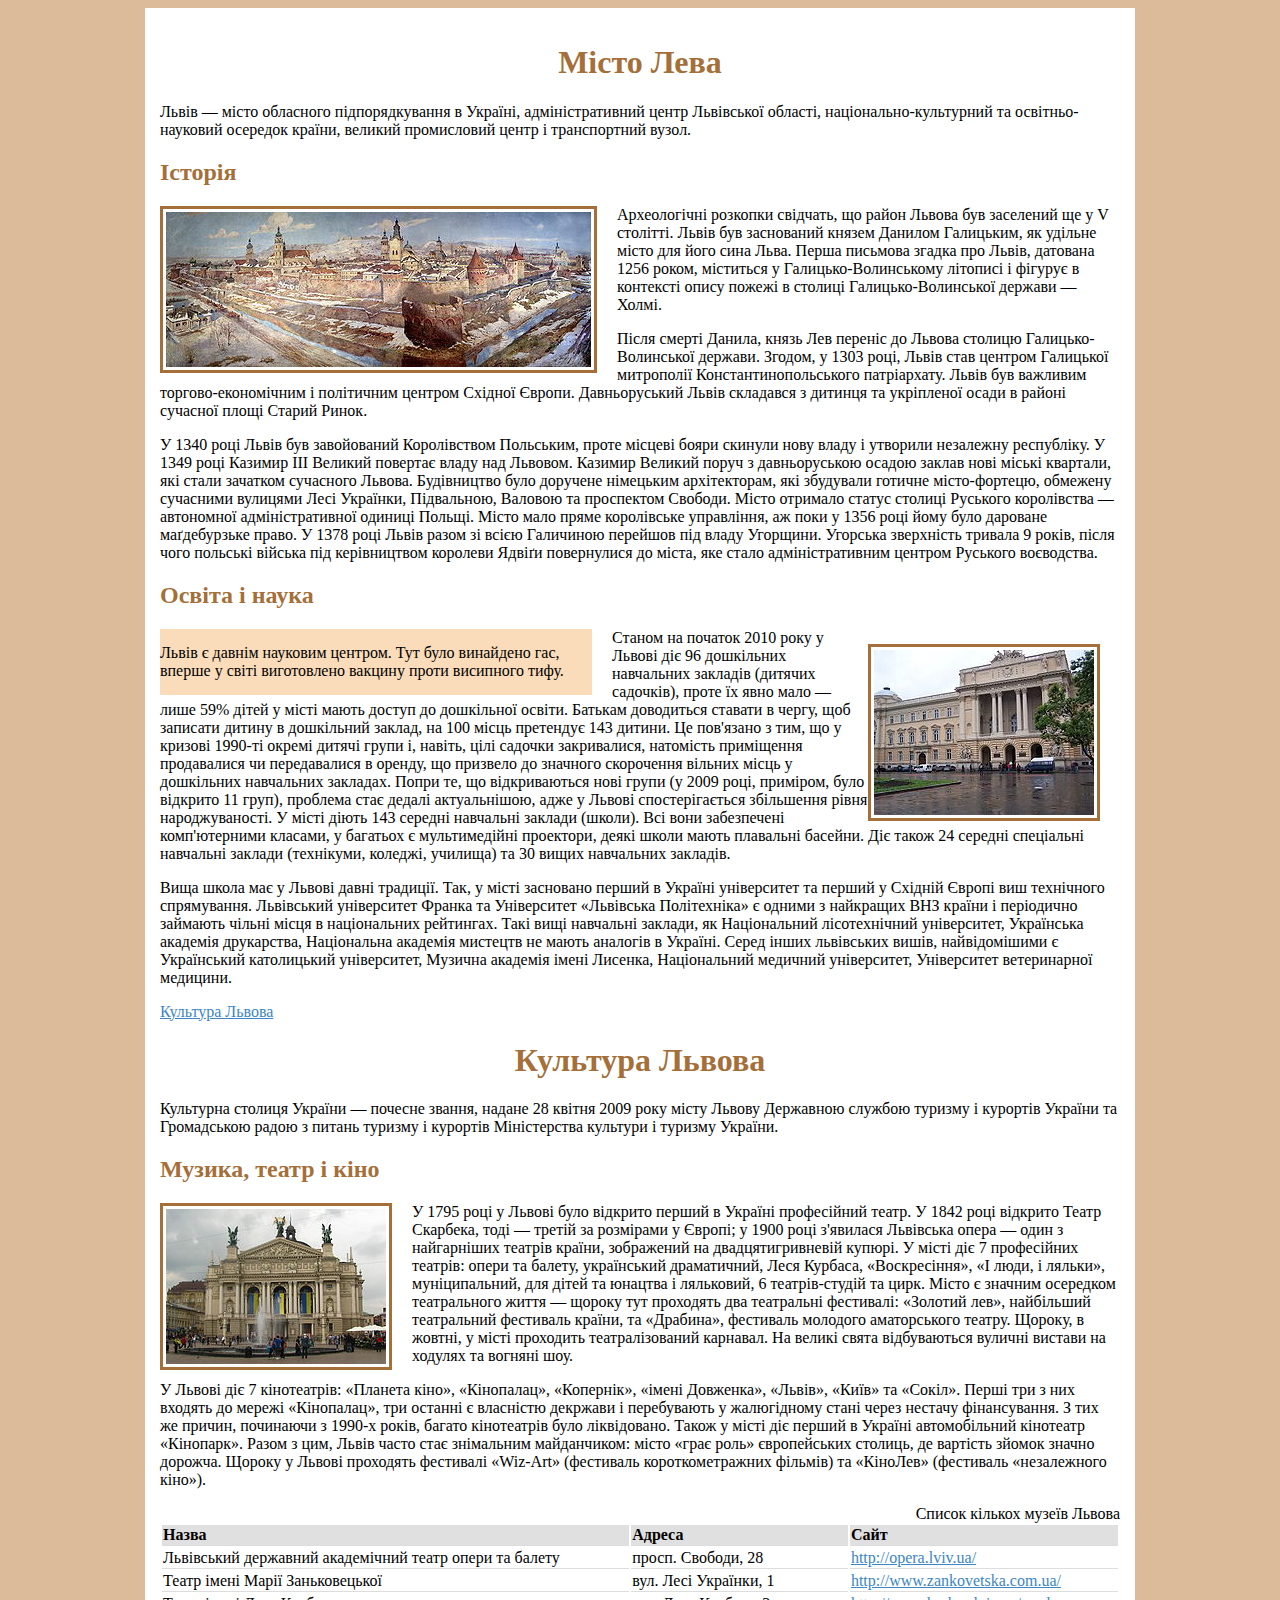
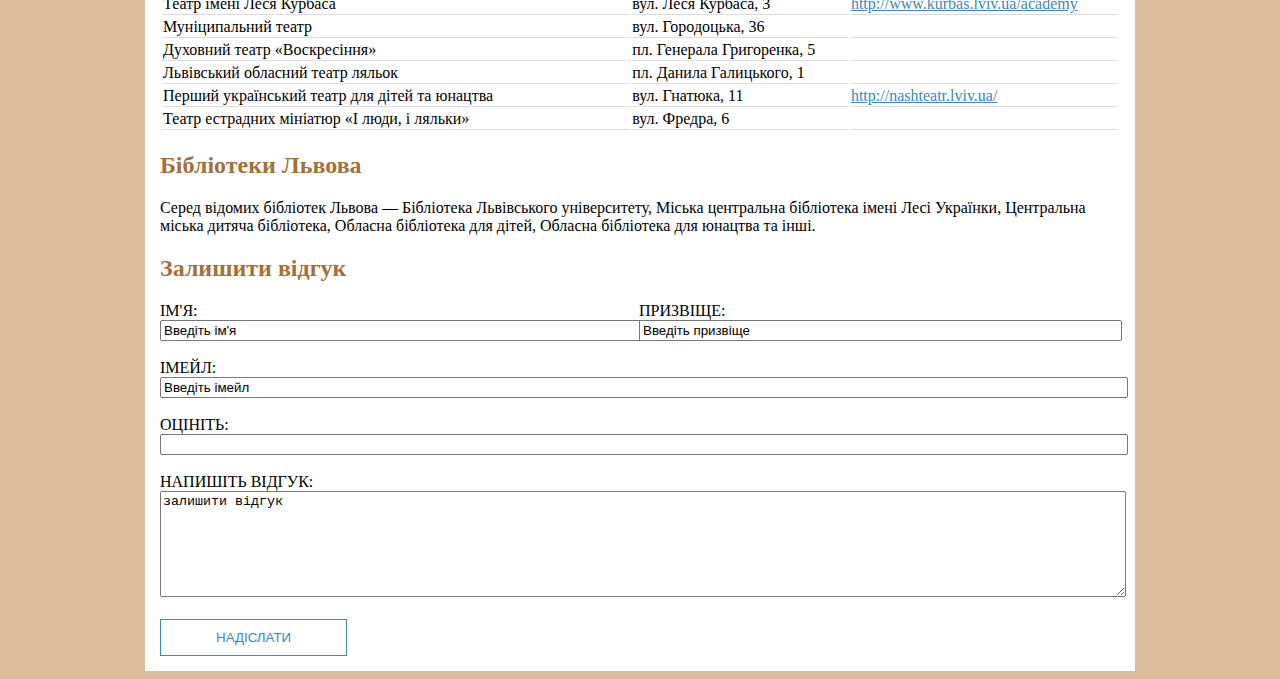
<file: homework_03/index.html>
﻿<!DOCTYPE html>
<html>

<head>
  <meta charset="utf-8">
  <title>Epam Front End Lab. Preprocessors</title>
  <link rel="stylesheet" type="text/css" href="css/style1.css">
  <!--<link rel="stylesheet" type="text/css" href="css/style2.css">-->
</head>

<body>
  <div id="content">
    <h1>Місто Лева</h1>
    <p>Львів — місто обласного підпорядкування в Україні, адміністративний центр Львівської області, національно-культурний
      та освітньо-науковий осередок країни, великий промисловий центр і транспортний вузол.</p>
    <h2>Історія</h2>
    <p><img class="img-left" src="img/lviv.jpg" width="425" height="155" alt="" /> Археологічні розкопки свідчать, що район
      Львова був заселений ще у V столітті. Львів був заснований князем Данилом Галицьким, як удільне місто для його сина
      Льва. Перша письмова згадка про Львів, датована 1256 роком, міститься у Галицько-Волинському літописі і фігурує в контексті
      опису пожежі в столиці Галицько-Волинської держави — Холмі.</p>
    <p>Після смерті Данила, князь Лев переніс до Львова столицю Галицько-Волинської держави. Згодом, у 1303 році, Львів став
      центром Галицької митрополії Константинопольського патріархату. Львів був важливим торгово-економічним і політичним
      центром Східної Європи. Давньоруський Львів складався з дитинця та укріпленої осади в районі сучасної площі Старий
      Ринок.
    </p>
    <p>У 1340 році Львів був завойований Королівством Польським, проте місцеві бояри скинули нову владу і утворили незалежну
      республіку. У 1349 році Казимир III Великий повертає владу над Львовом. Казимир Великий поруч з давньоруською осадою
      заклав нові міські квартали, які стали зачатком сучасного Львова. Будівництво було доручене німецьким архітекторам,
      які збудували готичне місто-фортецю, обмежену сучасними вулицями Лесі Українки, Підвальною, Валовою та проспектом Свободи.
      Місто отримало статус столиці Руського королівства — автономної адміністративної одиниці Польщі. Місто мало пряме королівське
      управління, аж поки у 1356 році йому було дароване маґдебурзьке право. У 1378 році Львів разом зі всією Галичиною перейшов
      під владу Угорщини. Угорська зверхність тривала 9 років, після чого польські війська під керівництвом королеви Ядвіґи
      повернулися до міста, яке стало адміністративним центром Руського воєводства.</p>
    <h2>Освіта і наука</h2>
    <div class="brief">
      Львів є давнім науковим центром. Тут було винайдено гас, вперше у світі виготовлено вакцину проти висипного тифу.
    </div>
    <img class="img-right" src="img/university.jpg" width="220" height="165" alt="" />
    <p>Станом на початок 2010 року у Львові діє 96 дошкільних навчальних закладів (дитячих садочків), проте їх явно мало — лише
      59% дітей у місті мають доступ до дошкільної освіти. Батькам доводиться ставати в чергу, щоб записати дитину в дошкільний
      заклад, на 100 місць претендує 143 дитини. Це пов'язано з тим, що у кризові 1990-ті окремі дитячі групи і, навіть,
      цілі садочки закривалися, натомість приміщення продавалися чи передавалися в оренду, що призвело до значного скорочення
      вільних місць у дошкільних навчальних закладах. Попри те, що відкриваються нові групи (у 2009 році, приміром, було
      відкрито 11 груп), проблема стає дедалі актуальнішою, адже у Львові спостерігається збільшення рівня народжуваності.
      У місті діють 143 середні навчальні заклади (школи). Всі вони забезпечені комп'ютерними класами, у багатьох є мультимедійні
      проектори, деякі школи мають плавальні басейни. Діє також 24 середні спеціальні навчальні заклади (технікуми, коледжі,
      училища) та 30 вищих навчальних закладів.</p>
    <p>Вища школа має у Львові давні традиції. Так, у місті засновано перший в Україні університет та перший у Східній Європі
      виш технічного спрямування. Львівський університет Франка та Університет «Львівська Політехніка» є одними з найкращих
      ВНЗ країни і періодично займають чільні місця в національних рейтингах. Такі вищі навчальні заклади, як Національний
      лісотехнічний університет, Українська академія друкарства, Національна академія мистецтв не мають аналогів в Україні.
      Серед інших львівських вишів, найвідомішими є Український католицький університет, Музична академія імені Лисенка,
      Національний медичний університет, Університет ветеринарної медицини.</p>
    <a href="culture.html">Культура Львова</a>

    <h1>Культура Львова</h1>
    <p>Культурна столиця України — почесне звання, надане 28 квітня 2009 року місту Львову Державною службою туризму і курортів
      України та Громадською радою з питань туризму і курортів Міністерства культури і туризму України.</p>
    <h2>Музика, театр і кіно</h2>
    <img class="img-left" src="img/opera.jpg" width="220" height="155" alt="" />
    <p>У 1795 році у Львові було відкрито перший в Україні професійний театр. У 1842 році відкрито Театр Скарбека, тоді — третій
      за розмірами у Європі; у 1900 році з'явилася Львівська опера — один з найгарніших театрів країни, зображений на двадцятигривневій
      купюрі. У місті діє 7 професійних театрів: опери та балету, український драматичний, Леся Курбаса, «Воскресіння», «І
      люди, і ляльки», муніципальний, для дітей та юнацтва і ляльковий, 6 театрів-студій та цирк. Місто є значним осередком
      театрального життя — щороку тут проходять два театральні фестивалі: «Золотий лев», найбільший театральний фестиваль
      країни, та «Драбина», фестиваль молодого аматорського театру. Щороку, в жовтні, у місті проходить театралізований карнавал.
      На великі свята відбуваються вуличні вистави на ходулях та вогняні шоу.</p>
    <p>У Львові діє 7 кінотеатрів: «Планета кіно», «Кінопалац», «Копернік», «імені Довженка», «Львів», «Київ» та «Сокіл». Перші
      три з них входять до мережі «Кінопалац», три останні є власністю декржави і перебувають у жалюгідному стані через нестачу
      фінансування. З тих же причин, починаючи з 1990-х років, багато кінотеатрів було ліквідовано. Також у місті діє перший
      в Україні автомобільний кінотеатр «Кінопарк». Разом з цим, Львів часто стає знімальним майданчиком: місто «грає роль»
      європейських столиць, де вартість зйомок значно дорожча. Щороку у Львові проходять фестивалі «Wiz-Art» (фестиваль короткометражних
      фільмів) та «КіноЛев» (фестиваль «незалежного кіно»).</p>
    <table>
      <caption>Список кількох музеїв Львова</caption>
      <tr>
        <th>Назва</th>
        <th>Адреса</th>
        <th>Сайт</th>
      </tr>
      <tr>
        <td>Львівський державний академічний театр опери та балету</td>
        <td>просп. Свободи, 28</td>
        <td><a href="#">http://opera.lviv.ua/</a></td>
      </tr>
      <tr>
        <td>Театр імені Марії Заньковецької</td>
        <td>вул. Лесі Українки, 1</td>
        <td><a href="#">http://www.zankovetska.com.ua/</a></td>
      </tr>
      <tr>
        <td>Театр імені Леся Курбаса</td>
        <td>вул. Леся Курбаса, 3</td>
        <td><a href="#">http://www.kurbas.lviv.ua/academy</a></td>
      </tr>
      <tr>
        <td>Муніципальний театр</td>
        <td>вул. Городоцька, 36</td>
        <td></td>
      </tr>
      <tr>
        <td>Духовний театр «Воскресіння»</td>
        <td>пл. Генерала Григоренка, 5</td>
        <td></td>
      </tr>
      <tr>
        <td>Львівський обласний театр ляльок</td>
        <td>пл. Данила Галицького, 1</td>
        <td></td>
      </tr>
      <tr>
        <td>Перший український театр для дітей та юнацтва</td>
        <td>вул. Гнатюка, 11</td>
        <td><a href="#">http://nashteatr.lviv.ua/</a></td>
      </tr>
      <tr>
        <td>Театр естрадних мініатюр «І люди, і ляльки»</td>
        <td>вул. Фредра, 6</td>
        <td></td>
      </tr>
    </table>
    <h2>Бібліотеки Львова</h2>
    <p>Серед відомих бібліотек Львова — Бібліотека Львівського університету, Міська центральна бібліотека імені Лесі Українки,
      Центральна міська дитяча бібліотека, Обласна бібліотека для дітей, Обласна бібліотека для юнацтва та інші.</p>
    <div>
      <h2>Залишити відгук</h2>
       <form action="/action_page.php">
       
       <div>

        ІМ'Я:
        <br>
        <input type="text"  value="Введіть ім'я">
        </div>

    
       <div>
        ПРИЗВІЩЕ:
         <br>
  <input type="text"  value="Введіть призвіще">
</div>
   <br>
   <br>
  ІМЕЙЛ:<br>
  <input type="email" name="email" value="Введіть імейл">
  <br>
  <br>
  ОЦІНІТЬ:<br>
  <input type="text" >
  <br>
  <br>
  НАПИШІТЬ ВІДГУК:<br>
  <textarea name="НАПИШІТЬ ВІДГУК">залишити відгук</textarea>
  <br>
 
  <br>
  <button>НАДІСЛАТИ</button>
</form> 
    </div>
  </div>
</body>

</html>
</file>
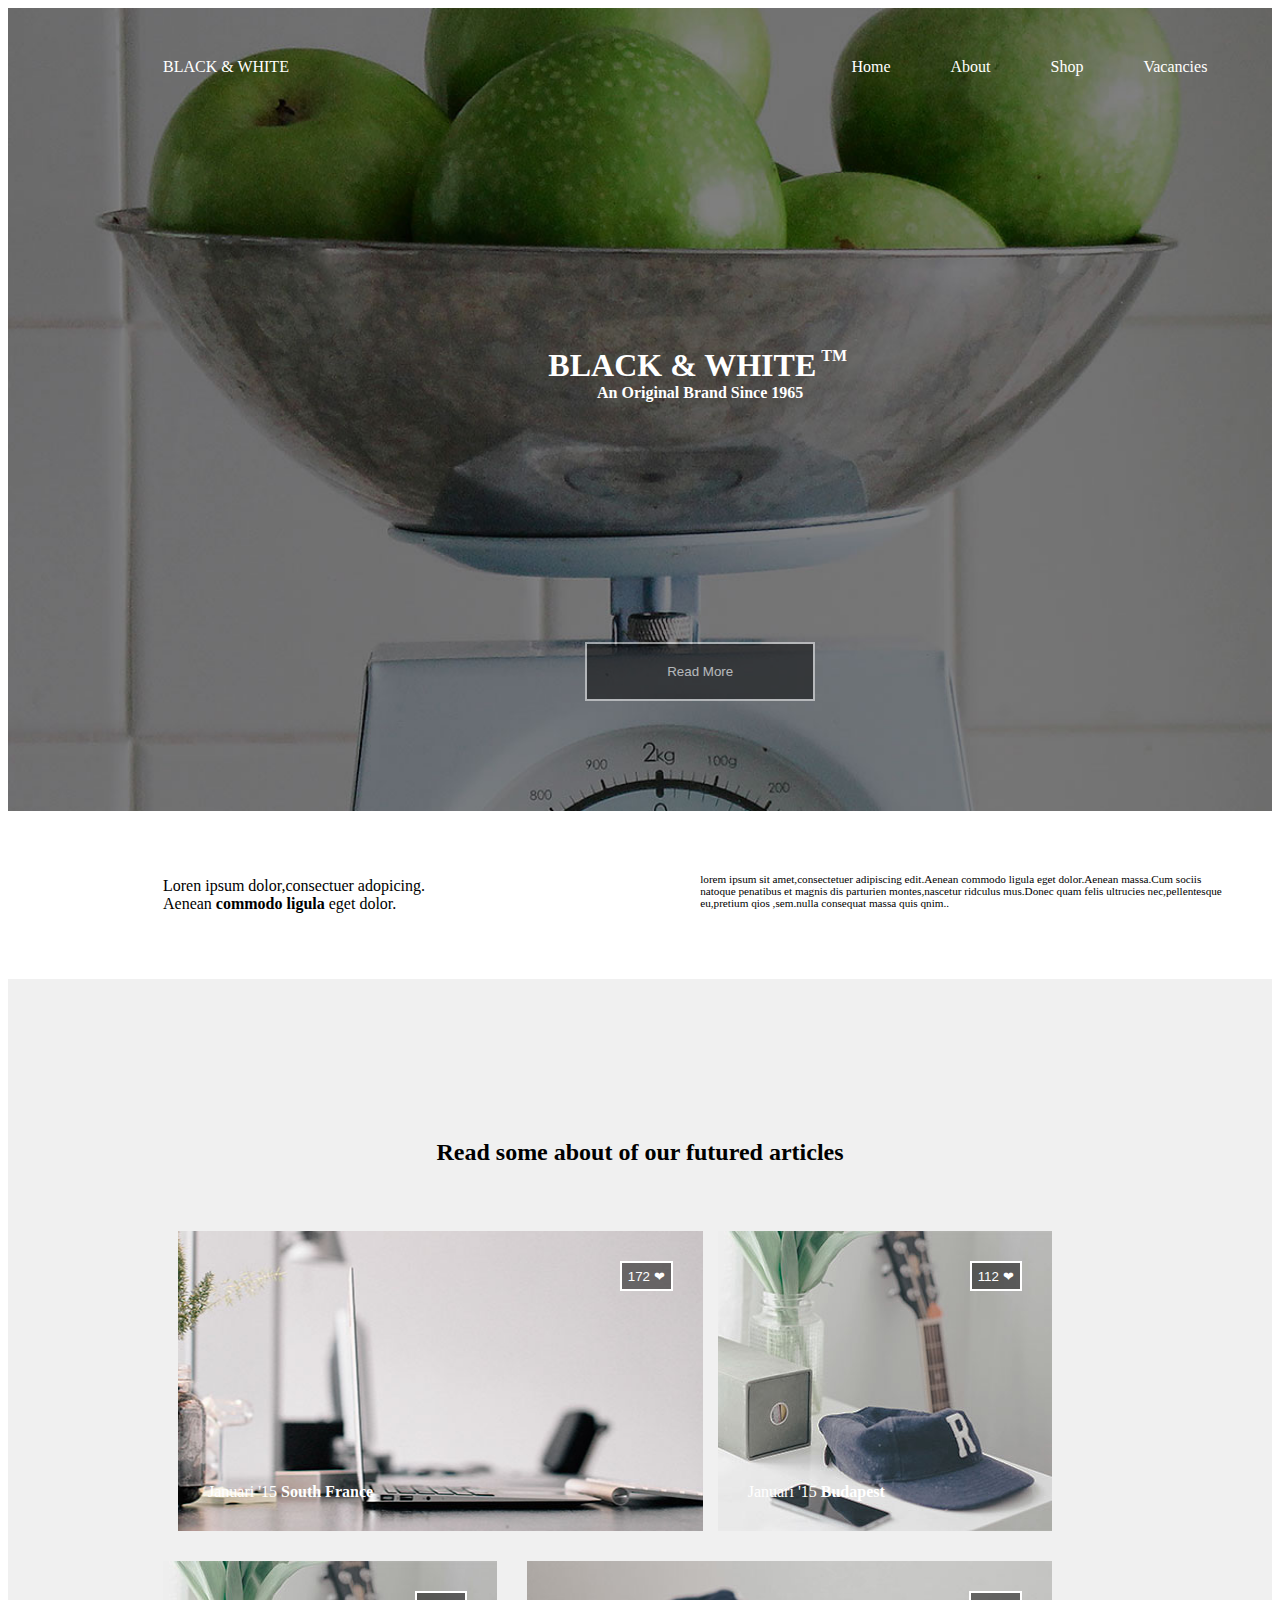
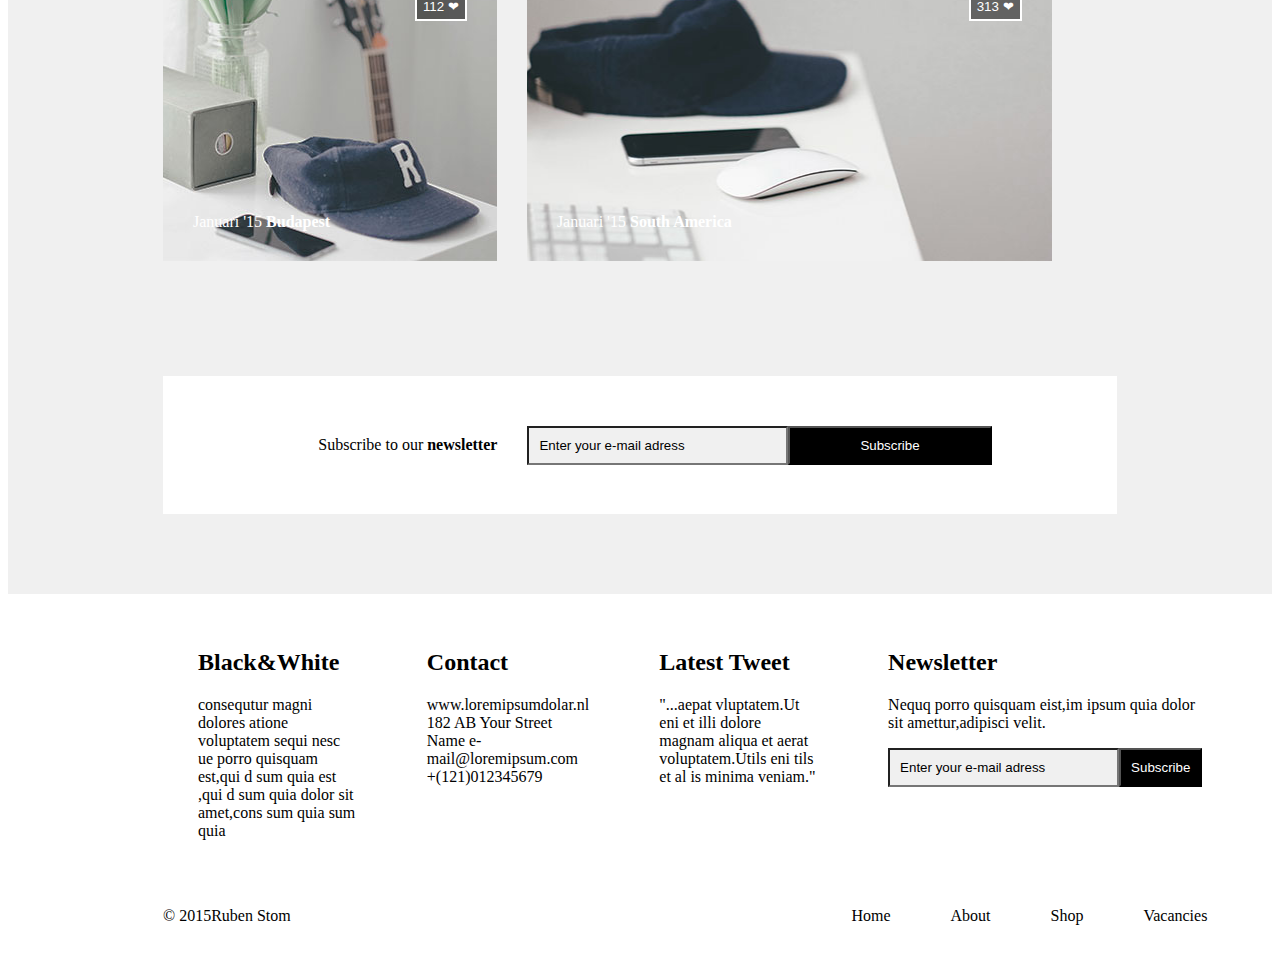
<file: homework_04/index.html>
<!DOCTYPE html>
<html lang="en">

<head>
  <meta charset="UTF-8">
  <title>Document</title>
  <link rel="stylesheet" type="text/css" href="css/style1.css">
  <link href="https://fonts.googleapis.com/css?family=Open+Sans" rel="stylesheet">
</head>

<body>
  <header>
    <div class="conteiner">
      <nav>
        <div class="title"> BLACK &#38; WHITE<span></span>
        </div>
        <ul>
          <li><a href="#" class="menu-link">Home</a></li>
          <li><a href="#" class="menu-link">About</a></li>
          <li><a href="#" class="menu-link">Shop</a></li>
          <li><a href="#" class="menu-link">Vacancies</a></li>
        </ul>
      </nav>
      <div class="header-center">
        <h1>BLACK &#38; WHITE<span>TM</span></h1>
        <h4>An Original Brand Since 1965</h4>
        <button>Read More</button>
      </div>
    </div>
  </header>

  <main>
    <section class="conteiner under-image">
      <p>Loren ipsum dolor,consectuer adopicing.
        <br>Aenean <b>commodo ligula</b> eget dolor.
      </p>
      <p>lorem ipsum sit amet,consectetuer adipiscing edit.Aenean commodo ligula eget dolor.Aenean massa.Cum sociis natoque penatibus et magnis dis parturien montes,nascetur ridculus mus.Donec quam felis ultrucies nec,pellentesque eu,pretium qios ,sem.nulla consequat massa quis qnim.. </p>
    </section>
    <section id="img-section">
      <div class="conteiner">

        <h2>Read some about of our <b>futured articles</b></h2>
        <div class="allImage">
          <div class="img1">
            <p class="imgText">Januari '15
              <strong>South France</strong>
            </p>
            <button class="imgButton">172
              <span>&#10084;</span>
            </button>
          </div>
          <div class="img2">
            <p class="imgText">Januari '15
              <strong>Budapest</strong>
            </p>
            <button class="imgButton">112
              <span>&#10084;</span>
            </button>

          </div>
          <div class="img3">
            <p class="imgText">Januari '15
              <strong>Budapest</strong>
            </p>
            <button class="imgButton">112
              <span>&#10084;</span>
            </button>

          </div>
          <div class="img4">
            <p class="imgText">Januari '15
              <strong>South America</strong>
            </p>
            <button class="imgButton">313
              <span>&#10084;</span>
            </button>

          </div>
        </div>

        <form>
          <p>Subscribe to our <b>newsletter</b></p>
          <input type="email" value="Enter your e-mail adress   ">
          <button>Subscribe</button>
        </form>
      </div>
    </section>

    <section class="conteiner">
      <div class="section-footer">
        <div>
          <h2>Black&White</h2>
          <p>consequtur magni dolores atione voluptatem sequi nesc ue porro quisquam est,qui d sum quia est ,qui d sum quia dolor sit amet,cons sum quia sum quia</p>
        </div>
        <div>
          <h2>Contact</h2>
          <p>www.loremipsumdolar.nl 182 AB Your Street Name e-mail@loremipsum.com +(121)012345679</p>
        </div>
        <div>
          <h2>Latest Tweet</h2>
          <p>"...aepat vluptatem.Ut eni et illi dolore magnam aliqua et aerat voluptatem.Utils eni tils et al is minima veniam."
          </p>
        </div>
        <div>
          <h2>Newsletter</h2>
          <p>Nequq porro quisquam eist,im ipsum quia dolor sit amettur,adipisci velit.</p>
          <form>
            <input type="email" value="Enter your e-mail adress   ">
            <button>Subscribe</button>
          </form>
        </div>
      </div>
    </section>
  </main>

  <footer class="conteiner">

    <p> &#169; 2015Ruben Stom</p>
    <ul>
      <li><a href="#" class="menu-link">Home</a></li>
      <li><a href="#" class="menu-link">About</a></li>
      <li><a href="#" class="menu-link">Shop</a></li>
      <li><a href="#" class="menu-link">Vacancies</a></li>

    </ul>
  </footer>

</body>

</html>
</file>
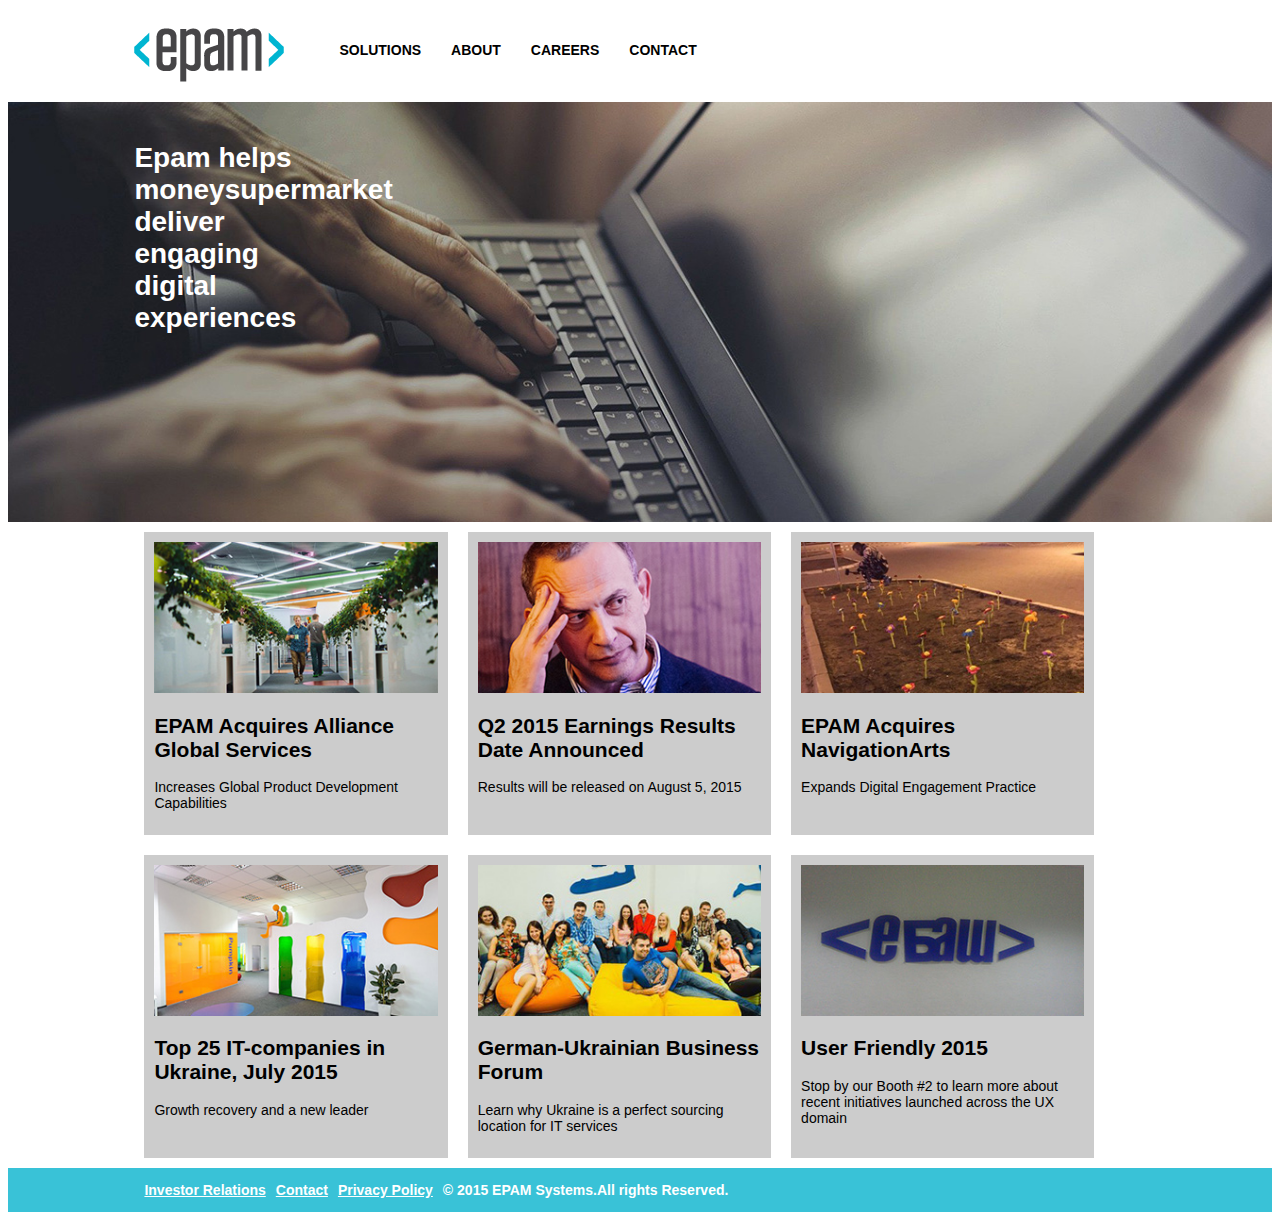
<file: homework_05/index.html>
<!DOCTYPE html>
<html lang="en">

<head>
  <meta charset="UTF-8">
  <title>Document</title>
  <link rel="stylesheet" type="text/css" href="css/style.css">
</head>

<body>

  <nav>
    <div class="nav">

      <img src="img/logo.png" alt="logo">
      <ul>
       <li> <a href="#">SOLUTIONS</a></li>
       <li><a href="#">ABOUT</a></li>
       <li><a href="#">CAREERS</a></li>
       <li>  <a href="#">CONTACT</a></li>
      </ul>
    </div>
  </nav>
  <header>
    <div class="h1">
      <h1>Epam helps moneysupermarket deliver engaging digital experiences</h1>
    </div>
  </header>
  <main>
    
    <div class="main">
      <a href="#">

        <div><img src="img/news/01.jpg" alt="news"> </div>
        <h2>EPAM Acquires Alliance Global Services</h2>
        <p>Increases Global Product Development Capabilities</p>

      </a>
      <a href="#">

        <div><img src="img/news/02.jpg" alt="news"> </div>
        <h2>Q2 2015 Earnings Results Date Announced</h2>
        <p>Results will be released on August 5, 2015</p>

      </a>
      <a href="#">

        <div><img src="img/news/03.jpg" alt="news"> </div>
        <h2>EPAM Acquires NavigationArts</h2>
        <p>Expands Digital Engagement Practice</p>

      </a>
      <a href="#">

        <div><img src="img/news/04.jpg" alt="news"> </div>
        <h2>Top 25 IT-companies in Ukraine, July 2015</h2>
        <p>Growth recovery and a new leader</p>

      </a>
      <a href="#">

        <div><img src="img/news/05.jpg" alt="news"> </div>
        <h2>German-Ukrainian Business Forum</h2>
        <p>Learn why Ukraine is a perfect sourcing location for IT services</p>

      </a>
      <a href="#">

        <div><img src="img/news/06.jpg" alt="news"> </div>
        <h2>User Friendly 2015</h2>
        <p>Stop by our Booth #2 to learn more about recent initiatives launched across the UX domain</p>

      </a>
    </div>
  </main>
  <footer>
    <div class="footer">

      <ul>
        <li><a href="#">Investor Relations</a></li>
        <li><a href="#">Contact</a></li>
        <li><a href="#">Privacy Policy</a></li>
      </ul>
      <p>&#169; 2015 EPAM Systems.All rights Reserved.</p>
    </div>
  </footer>

</body>

</html>
</file>
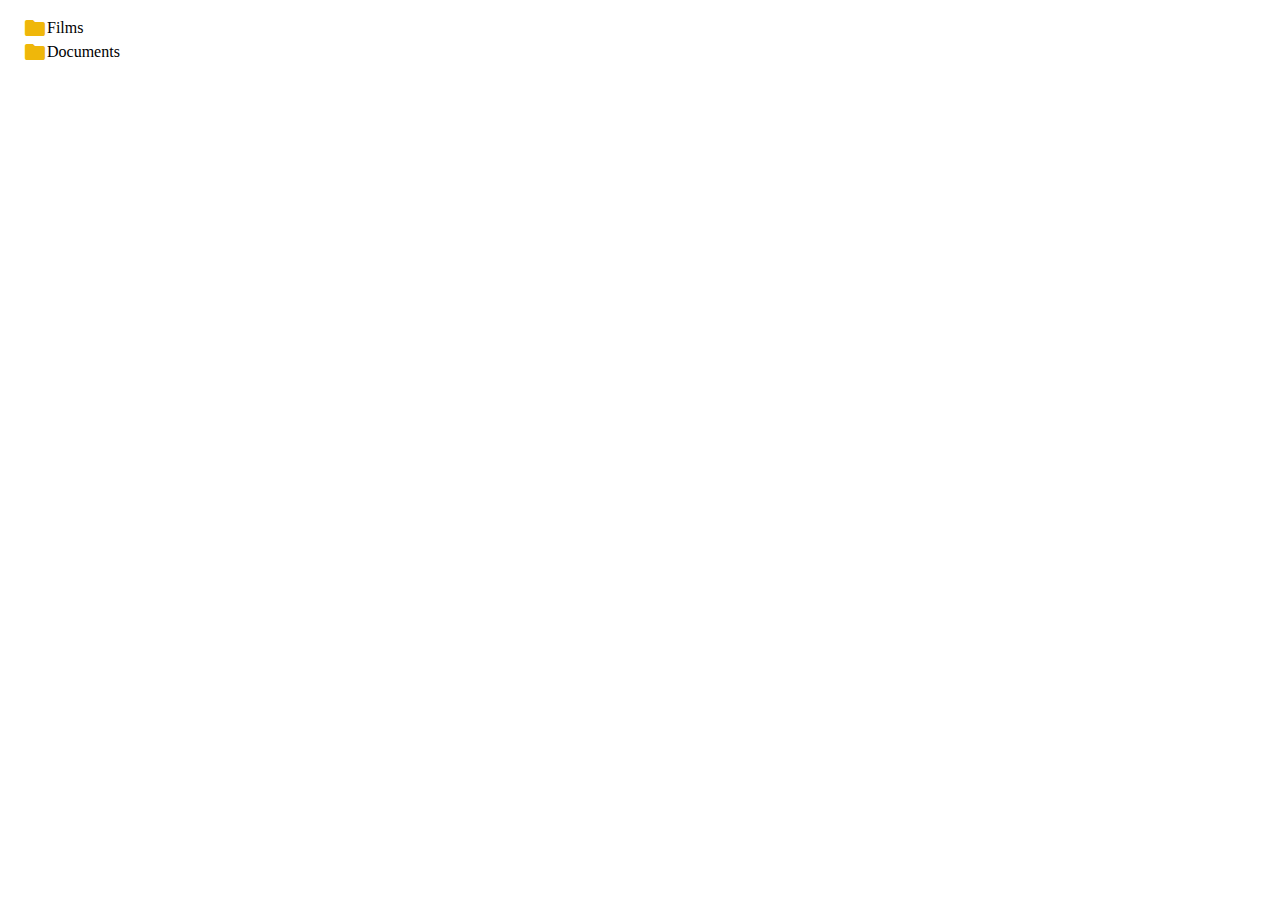
<file: homework_11/index.html>
<!-- DO NOT MODIFY THIS FILE -->
<!DOCTYPE html>
<html lang="en">
<head>
  <meta charset="UTF-8">
  <title>Homework 11 - Folder tree</title>
  <link rel="stylesheet" href="material-icons/material-icons.css">
  <link rel="stylesheet" href="styles.css">
</head>
<body>
  <div id="root"></div>

  <script src="structure.js"></script>
  <script src="app.js"></script>
</body>
</html>
</file>
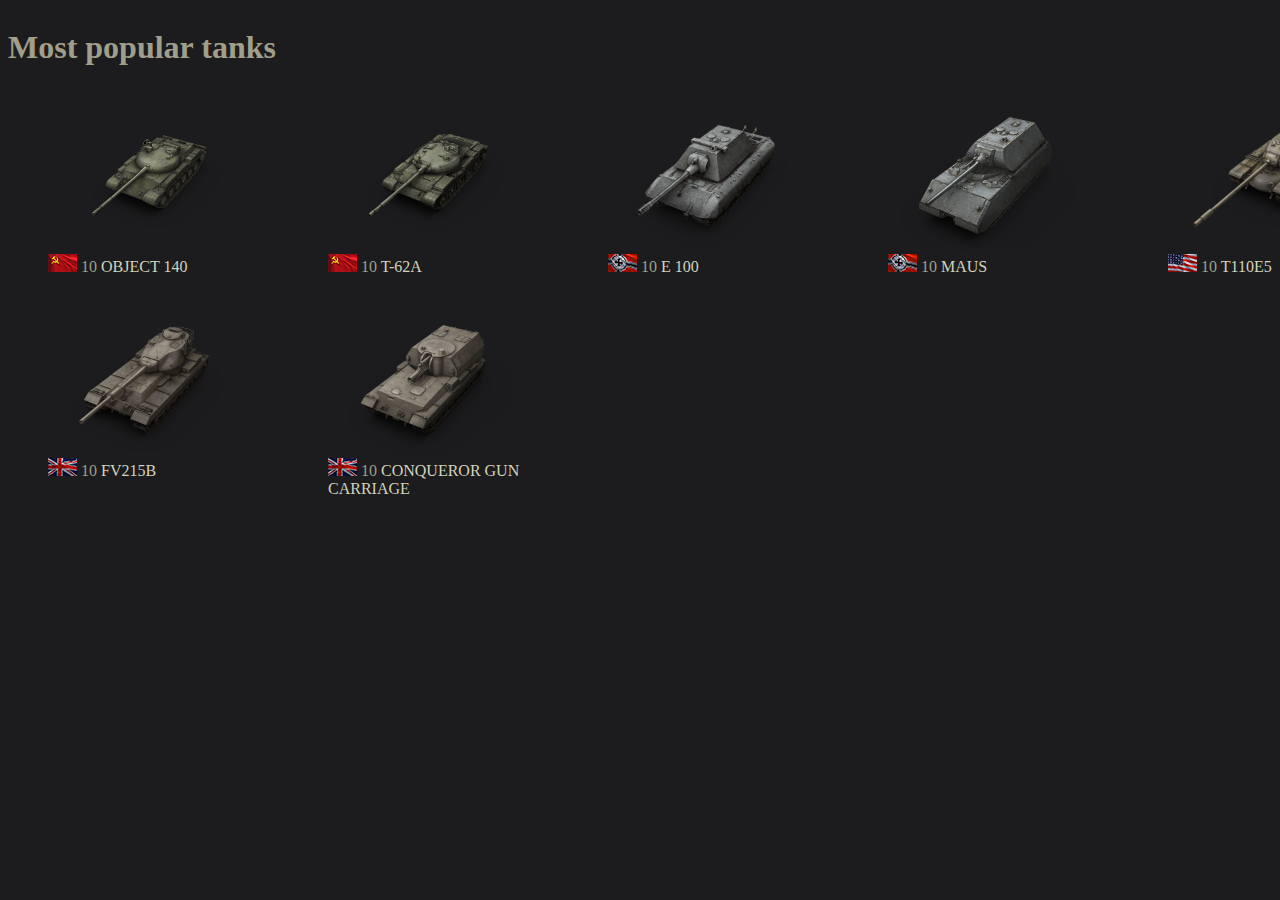
<file: homework_12/index.html>
<!-- DO NOT MODIFY THIS FILE -->
<!DOCTYPE html>
<html lang="en">
<head>
  <meta charset="UTF-8">
  <title>Homework 12 - BOM</title>
  <link rel="stylesheet" href="styles.css">
</head>
<body>
  <div id="root"></div>

  <script src="tanks.js"></script>
  <script src="app.js"></script>
</body>
</html>
</file>
<file: homework_03/css/style1.css>
body {
  background: #dcbb9a; }

#content {
  width: 960px;
  margin: 0 auto;
  color: black;
  background: white;
  padding: 15px; }

h1 {
  text-align: center;
  color: #a46f39; }

h2 {
  color: #a46f39; }

.img-left {
  border: solid;
  border-color: #a46f39;
  padding: 3px;
  margin-right: 20px;
  float: left; }

.brief {
  background: #fadcba;
  color: black;
  width: 45%;
  float: left;
  padding-top: 15px;
  padding-bottom: 15px;
  margin-right: 20px; }

.img-right {
  border: solid;
  border-color: #a46f39;
  padding: 3px;
  margin-right: 20px;
  float: right;
  margin-top: 15px; }

caption {
  text-align: right;
  color: black; }

table {
  background: white;
  width: 100%;
  text-align: left; }
  table th {
    background: #e0e0e0;
    color: black; }
  table th, table td {
    border-bottom: 1px solid #ddd; }

a {
  color: #3d86c2; }

form {
  color: black; }
  form div {
    width: 475px;
    display: inline-block; }
  form input {
    width: 100%; }
  form textarea {
    width: 100%;
    height: 100px; }
  form button {
    background-color: white;
    color: #3d86c2;
    border: 1px solid #3d86c2;
    padding: 10px 55px; }
</file>
<file: homework_03/css/style2.css>
body {
  background: #e0f6fd; }

#content {
  width: 960px;
  margin: 0 auto;
  color: #ffffff;
  background: #3b3b3b;
  padding: 15px; }

h1 {
  text-align: center;
  color: #fccd10; }

h2 {
  color: #fccd10; }

.img-left {
  border: solid;
  border-color: #fccd10;
  padding: 3px;
  margin-right: 20px;
  float: left; }

.brief {
  background: #fee78e;
  color: black;
  width: 100%;
  float: center;
  padding-top: 15px;
  padding-bottom: 15px;
  margin-right: 20px; }

.img-right {
  border: solid;
  border-color: #fccd10;
  padding: 3px;
  margin-right: 20px;
  float: right;
  margin-top: 15px; }

caption {
  text-align: right;
  color: black; }

table {
  background: #6b7639;
  width: 100%;
  text-align: left; }
  table th {
    background: #94a34e;
    color: black; }
  table th, table td {
    border-bottom: 1px solid #ddd; }

a {
  color: #fccd10; }

form {
  color: #fccd10; }
  form div {
    width: 475px;
    display: inline-block; }
  form input {
    width: 100%; }
  form textarea {
    width: 100%;
    height: 100px; }
  form button {
    background-color: #3b3b3b;
    color: #fccd10;
    border: 1px solid #fccd10;
    padding: 10px 55px; }
</file>
<file: homework_04/css/style1.css>
.conteiner {
  width: 85%;
  margin-right: 155px;
  margin-left: 155px;
}

header {
  background: url(../img/apples.jpg) no-repeat center top/cover;
}
header nav {
  display: flex;
  justify-content: space-between;
  padding-top: 50px;
  color: #fff;
}
header nav ul {
  display: flex;
  list-style-type: none;
  margin: 0;
}
header nav ul a {
  padding: 30px;
  text-decoration: none;
  color: #fff;
}

.header-center {
  color: #fff;
  display: flex;
  flex-direction: column;
  align-items: center;
  justify-content: center;
}
.header-center h1 {
  padding-top: 250px;
  margin-bottom: 0px;
}
.header-center h1 span {
  vertical-align: text-top;
  font-size: 16px;
  margin: 5px;
}
.header-center h4 {
  margin: 0px;
}
.header-center button {
  margin-top: 240px;
  margin-bottom: 110px;
  padding: 20px 80px;
  background: #000;
  color: #fff;
  opacity: 0.5;
  border: 2px solid #fff;
}

.under-image {
  display: flex;
}
.under-image p {
  flex-basis: 50%;
  padding-top: 50px;
  padding-bottom: 50px;
}
.under-image p:last-child {
  font-size: 70%;
}

#img-section {
  background: #F0F0F0;
  padding-bottom: 80px;
  display: flex;
}
#img-section .allImage {
  display: flex;
  flex-wrap: wrap;
}
#img-section .allImage div {
  display: flex;
  margin: 15px;
  justify-content: space-between;
}
#img-section .allImage .img1 {
  display: flex;
  width: 55%;
  min-height: 300px;
  margin-right: 0px;
  background: url(../img/sample.jpg) no-repeat center/cover;
}
#img-section .allImage .img2 {
  display: flex;
  width: 35%;
  margin-right: 0px;
  background: url(../img/sample2.jpg) no-repeat center/cover;
}
#img-section .allImage .img3 {
  display: flex;
  width: 35%;
  min-height: 300px;
  margin-left: 0px;
  background: url(../img/sample2.jpg) no-repeat center/cover;
}
#img-section .allImage .img4 {
  display: flex;
  width: 55%;
  margin-right: 0px;
  background: url(../img/sample3.jpg) no-repeat center/cover;
}
#img-section .imgButton {
  background: rgba(0, 0, 0, 0.5);
  border: 2px solid #fff;
  color: #fff;
  height: 30px;
  margin: 30px;
}
#img-section .imgText {
  color: #FFF;
  align-self: flex-end;
  margin: 30px;
}
#img-section h2 {
  padding-top: 100px;
  margin-top: 60px;
  margin-bottom: 50px;
  text-align: center;
}
#img-section form {
  display: flex;
  align-items: center;
  justify-content: center;
  margin-top: 100px;
  padding: 30px;
  background: #fff;
}
#img-section form p {
  margin: 30px;
}
#img-section form input {
  padding: 10px 70px 10px 10px;
  background: #F0F0F0;
  margin-right: 0;
}
#img-section form button {
  background: #000;
  color: #fff;
  padding: 10px 70px 10px 70px;
}

.section-footer {
  display: flex;
  justify-content: space-between;
  flex-wrap: no-wrap;
}
.section-footer div {
  flex-basis: 25%;
  margin: 35px;
}
.section-footer div form {
  display: flex;
  margin-top: 10px;
  background: #fff;
}
.section-footer div form input {
  padding: 10px 40px 10px 10px;
  background: #F0F0F0;
  margin-right: 0;
}
.section-footer div form button {
  background: #000;
  color: #fff;
  padding: 10px 10px 10px 10px;
}

footer {
  display: flex;
  justify-content: space-between;
}
footer ul {
  display: flex;
  list-style-type: none;
}
footer ul a {
  text-decoration: none;
  color: #000;
  padding: 30px;
}
</file>
<file: homework_05/css/style.css>
@media screen and (min-width: 901px) {
  body {
    font: 14px Arial, Helvetica, sans-serif;
  }

  nav {
    display: flex;
    justify-content: center;
  }
  nav .nav {
    display: flex;
    width: 80%;
    margin: 20px;
  }
  nav .nav ul {
    display: flex;
    list-style-type: none;
  }
  nav .nav ul a:hover {
    color: #39c2d7;
  }
  nav .nav ul a {
    padding: 15px;
    text-decoration: none;
    color: #000;
    font-weight: bold;
  }

  header {
    display: flex;
    justify-content: center;
    background: url(../img/banner.jpg) no-repeat center top;
    background-size: 100% 100%;
    max-width: 100%;
    min-height: 420px;
  }
  header .h1 {
    width: 80%;
    color: #fff;
  }
  header .h1 h1 {
    width: 200px;
    margin-top: 40px;
  }

  main {
    display: flex;
    justify-content: center;
  }
  main .main {
    width: 80%;
    display: flex;
    flex-wrap: wrap;
  }
  main .main a:hover {
    background: #39c2d7;
  }
  main .main a {
    width: 30%;
    margin: 10px;
    padding: 10px;
    background: #cccccc;
    box-sizing: border-box;
    text-decoration: none;
    color: #000;
    /*align images in news section */
  }
  main .main a div {
    display: block;
    width: 100%;
    margin-left: auto;
    margin-right: auto;
  }
  main .main a div img {
    width: 100%;
  }

  footer {
    display: flex;
    background: #39c2d7;
    justify-content: center;
    font-weight: bold;
  }
  footer .footer {
    display: flex;
    width: 80%;
    color: #fff;
  }
  footer .footer ul {
    display: flex;
    list-style-type: none;
    margin-right: 10px;
    padding: 0;
  }
  footer .footer ul a:hover {
    text-decoration: none;
  }
  footer .footer ul a {
    margin-left: 0;
    padding-left: 10px;
    color: #fff;
    font-weight: bold;
  }
}
@media screen and (min-width: 576px) and (max-width: 900px) {
  body {
    font: 14px Arial, Helvetica, sans-serif;
  }

  nav {
    text-align: center;
  }
  nav ul {
    display: flex;
    justify-content: center;
    list-style-type: none;
  }
  nav ul a {
    padding: 15px;
    text-decoration: none;
    color: #000;
    font-weight: bold;
  }
  nav ul a:hover {
    color: #39c2d7;
  }

  header {
    background: url(../img/banner.jpg) no-repeat center top;
    background-size: 100% 100%;
    min-height: 370px;
  }
  header .h1 {
    display: flex;
    justify-content: center;
    color: #fff;
  }
  header .h1 h1 {
    width: 600px;
    margin-top: 40px;
    text-align: center;
  }

  main .main {
    display: flex;
    flex-wrap: wrap;
  }
  main .main a:hover {
    background: #39c2d7;
  }
  main .main a {
    width: 46%;
    margin: 10px;
    padding: 10px;
    background: #cccccc;
    box-sizing: border-box;
    text-decoration: none;
    color: #000;
    /*align images in news section */
  }
  main .main a div {
    display: block;
    width: 70%;
    margin-left: auto;
    margin-right: auto;
  }
  main .main a div img {
    width: 100%;
  }

  footer {
    background: #39c2d7;
    font-weight: bold;
    text-align: center;
    color: #fff;
    padding: 10px;
  }
  footer ul {
    display: flex;
    justify-content: center;
    list-style-type: none;
    padding: 10px;
  }
  footer ul a:hover {
    text-decoration: none;
  }
  footer ul a {
    padding-left: 10px;
    color: #fff;
    font-weight: bold;
  }
}
@media screen and (max-width: 575px) {
  body {
    margin: 0;
    padding: 0;
    font: 14px Arial, Helvetica, sans-serif;
  }

  nav img {
    display: block;
    margin-left: auto;
    margin-right: auto;
  }
  nav ul {
    padding: 0;
  }
  nav ul a {
    display: block;
    background: #cccccc;
    padding-top: 15px;
    padding-bottom: 15px;
    text-decoration: none;
    color: #000;
    font-weight: bold;
    border-bottom: 1px solid #000;
  }

  header {
    display: flex;
    justify-content: center;
    align-items: flex-end;
    background: url(../img/banner.jpg) no-repeat center top;
    background-size: 100% 100%;
    min-height: 300px;
  }
  header .h1 {
    background: #39c2d7;
    color: #fff;
    font-size: 8px;
    width: 90%;
    margin: 10px;
    padding: 5px;
  }

  main .main {
    display: flex;
    flex-wrap: wrap;
  }
  main .main a {
    width: 100%;
    margin: 10px;
    padding: 10px;
    background: #cccccc;
    box-sizing: border-box;
    text-decoration: none;
    color: #000;
    /*align images in news section */
  }
  main .main a div {
    display: block;
    width: 90%;
    margin-left: auto;
    margin-right: auto;
  }
  main .main a div img {
    width: 100%;
  }

  footer {
    background: #39c2d7;
    font-weight: bold;
    text-align: center;
    color: #fff;
    padding: 10px;
  }
  footer ul {
    display: flex;
    justify-content: center;
    flex-wrap: wrap;
    list-style-type: none;
    padding: 10px;
  }
  footer ul a {
    padding: 5px;
    width: 100%;
    color: #fff;
    font-weight: bold;
  }
}
</file>
<file: homework_11/material-icons/material-icons.css>
@font-face {
  font-family: 'Material Icons';
  font-style: normal;
  font-weight: 400;
  src: url(MaterialIcons-Regular.eot); /* For IE6-8 */
  src: local('Material Icons'),
       local('MaterialIcons-Regular'),
       url(MaterialIcons-Regular.woff2) format('woff2'),
       url(MaterialIcons-Regular.woff) format('woff'),
       url(MaterialIcons-Regular.ttf) format('truetype');
}

.material-icons {
  font-family: 'Material Icons';
  font-weight: normal;
  font-style: normal;
  font-size: 24px;  /* Preferred icon size */
  display: inline-block;
  line-height: 1;
  text-transform: none;
  letter-spacing: normal;
  word-wrap: normal;
  white-space: nowrap;
  direction: ltr;

  /* Support for all WebKit browsers. */
  -webkit-font-smoothing: antialiased;
  /* Support for Safari and Chrome. */
  text-rendering: optimizeLegibility;

  /* Support for Firefox. */
  -moz-osx-font-smoothing: grayscale;

  /* Support for IE. */
  font-feature-settings: 'liga';
}
</file>
<file: homework_11/styles.css>
.material-icons.orange
{
  color: #EFB70A;
}
.material-icons.grey
{
  color: #999;
}
ul
{
  cursor: pointer;
  display: none;
  padding-left: 15px;
}
#root>ul
{
  display: block;
}
.toggle>ul
{
  display: block;
}
li
{
  box-sizing: border-box;
  list-style: none;
}
li div
{
  align-items: center;
  display: flex;
}
</file>
<file: homework_12/styles.css>
body {
  background: #1C1C1E ;
}
.container{
  display: grid;
  grid-template-columns: auto auto auto auto auto auto;
  color:#A19E89;
}
h1{
  grid-column: 1 / 7;
}
.nameTanks{
  color:#D3D2BC;
  text-transform: uppercase;
}
figure:hover{
  background-color: #2C2C2C;
}
.container2{
  color:#A19E89;  
}
.container2 h1{
  display: inline;
}
.main{
  display: grid;
  grid-gap: 10px;
  grid-template-columns: repeat(auto-fit, minmax(200px, 1fr));
  justify-content: flex-start;
  flex-wrap: wrap;
}
img.tanks{
  width: 200px;
}
.preview img{
  width: 90%;
}
table{
  width: 100%;
  border-collapse: collapse;
  border: 1px solid #A19E86;
}
td{
  border: 1px solid #A19E86;
  font-weight: bold;
  padding-left: 10px;
}
.col1{
  width: 70%;
}
.col2{
  width: 30%;
}
button{
  background-color:#1C1C1F;
  color: #A19E86;
  border: 0;
  margin-left: 10px;
  font-size: 16px;
}
</file>
